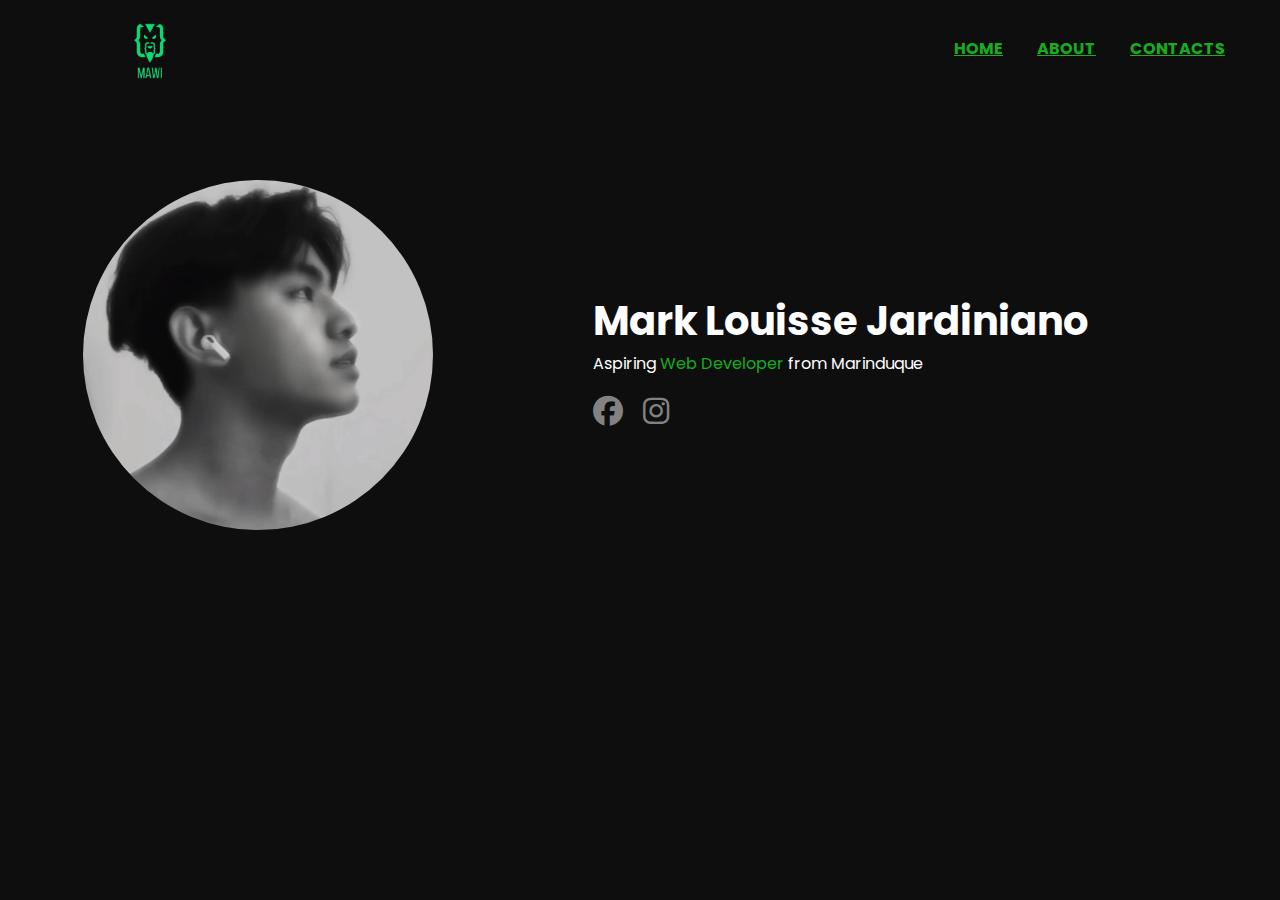
<file: index.html>
<!DOCTYPE html>
<html lang="en">
<head>
    <meta charset="UTF-8">
    <meta http-equiv="X-UA-Compatible" content="IE=edge">
    <meta name="viewport" content="width=device-width, initial-scale=1.0">
    <link rel="stylesheet" href="https://cdnjs.cloudflare.com/ajax/libs/font-awesome/6.3.0/css/all.min.css">
    <link rel="stylesheet" href="css/style.css">
    <title>Home</title>
</head>
<body>
    <header>
    <nav>
        <div class="logo">
        <img src="images/logos-.png" alt="">
        <input type="checkbox" id="check">
        <label for="check" id="checkbtn"><i class="fa-solid fa-bars"></i></label>
        <ul>
            <li><a href="index.html">Home</a></li>
            <li><a href="about.html">About</a></li>
            <li><a href="contact.html">Contacts</a></li>
        </ul>
    </div>
    </nav>
    </header>
    <div class="pro" id="pro">
        <div class="pf">
        <img src="images/pro.jpg" alt="">
        </div>
        <div class="pf-text" id="pf-text">
            <h1>Mark Louisse Jardiniano</h1>
            <p>Aspiring <span>Web Developer</span> from Marinduque</p>
         <div class="acc" id="acc">
            <i class="fa-brands fa-facebook" style="color: #828282;"></i>
            <i class="fa-brands fa-instagram" style="color: #828282;"></i>

        </div>
    </div>
</body>
</html>
</file>
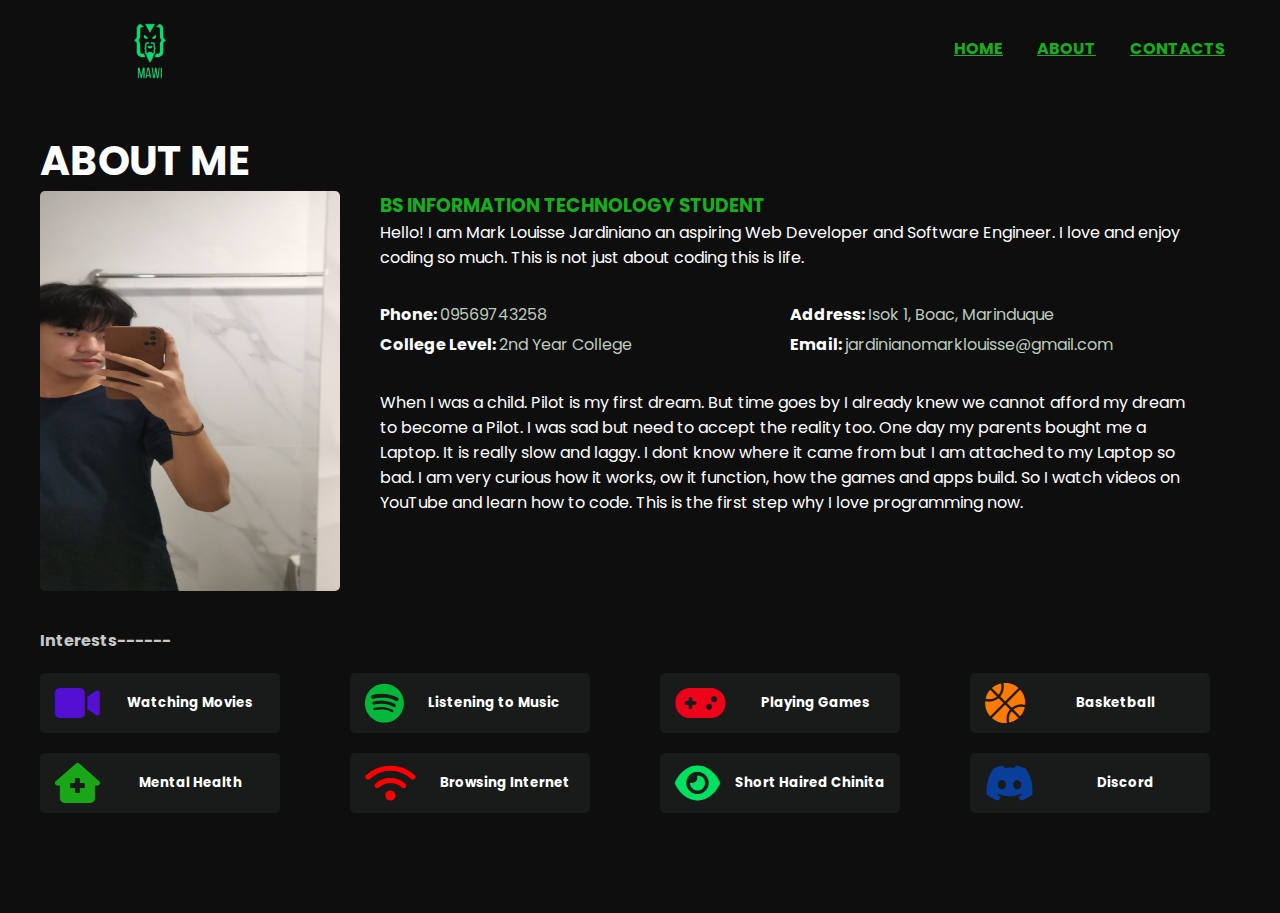
<file: about.html>
<!DOCTYPE html>
<html lang="en">
<head>
    <meta charset="UTF-8">
    <meta http-equiv="X-UA-Compatible" content="IE=edge">
    <meta name="viewport" content="width=device-width, initial-scale=1.0">
    <link rel="stylesheet" href="css/style.css">
    <link rel="stylesheet" href="https://cdnjs.cloudflare.com/ajax/libs/font-awesome/6.3.0/css/all.min.css">
    <title>About</title>
</head>
<body>
    <header>
    <nav>
        <div class="logo">
        <img src="images/logos-.png" alt="">
        
        <input type="checkbox" id="check">
        <label for="check" id="checkbtn"><i class="fa-solid fa-bars"></i></label>

        <ul id="4ares">
            <li><a href="index.html">Home</a></li>
            <li><a href="about.html">About</a></li>
            <li><a href="contact.html">Contacts</a></li>
        </ul>
    </div>
    </nav>
    </header>
    <div class="about-head" id="about-head">
        <h2>About Me</h2>
    </div>
    <div class="about" id="about">
        <div class="about-img">
            <img src="images/pro1.jpg" alt="">
        </div>
    <div class="about-text">
        <h3>BS INFORMATION TECHNOLOGY STUDENT</h3>
        <p>Hello! I am Mark Louisse Jardiniano an aspiring Web Developer and Software Engineer. I love and enjoy coding so much. This is not just about coding this is life.</p>

        <ul>
            <li>Phone: <span>09569743258</span></li>
            <li>Address: <span>Isok 1, Boac, Marinduque</span></li>
            <li>College Level: <span> 2nd Year College</span></li>
            <li>Email: <span>jardinianomarklouisse@gmail.com</span></li>
        </ul>
        <p>When I was a child. Pilot is my first dream. But time goes by I already knew we cannot afford my dream to become a Pilot. I was sad but need to accept the reality too. One day my parents bought me a Laptop. It is really slow and laggy. I dont know where it came from but I am attached to my Laptop so bad. I am very curious how it works, ow it function, how the games and apps build. So I watch videos on YouTube and learn how to code. This is the first step why I love programming now.</p>
    </div>
    </div>

    <div class="interest" id="interest">
        <div class="head">
            <h4>Interests------</h4>
        </div>
        <div class="all">
        <div class="container" id="container">
            <i class="fa-solid fa-video" style="color: #530fd2;"></i>
            <h5>Watching Movies</h5>
            </div>
            <div class="container" id="container">
                <i class="fa-brands fa-spotify" style="color: #04b93a;"></i>
            <h5>Listening to Music</h5>
             </div>
             <div class="container" id="container">
                <i class="fa-solid fa-gamepad" style="color: #ed021a;"></i>
            <h5>Playing Games</h5>
        </div>
            <div class="container" id="container">
                <i class="fa-solid fa-basketball" style="color: #ff7b00;"></i>
            <h5>Basketball</h5>
        </div>
        <div class="container" id="container">
            <i class="fa-solid fa-house-medical" style="color: #19a617;"></i>
            <h5>Mental Health</h5>
        </div>
        <div class="container" id="container">
            <i class="fa-solid fa-wifi" style="color: #ff0000;"></i>
            <h5>Browsing Internet</h5>
        </div>
        <div class="container" id="container">
            <i class="fa-solid fa-eye" style="color: #00e061;"></i>
            <h5>Short Haired Chinita</h5>
        </div>
        <div class="container" id="container">
            <i class="fa-brands fa-discord" style="color: #093e9a;"></i>
            <h5>Discord</h5>
        </div>
    </div>
    </div>

</body>
</html>
</file>
<file: css/style.css>
@import url('https://fonts.googleapis.com/css2?family=Lobster&family=Poppins:wght@100;200;300;400;500;600;700;800;900&display=swap');
*{
    font-family: 'sans-serif', 'Poppins';
    padding: 0;
    margin: 0;
    box-sizing: border-box;
}
body {
    background-color: #0e0e0f;
    width: 100%;
}
header {
    position: fixed;
    width: 100%;
    top: 0;
    right: 0;
    z-index: 1000;
    display: flex;
    justify-content: space-between;
    align-items: center;
    padding: 6px 100px;
    padding-right: 40px;
    transition: 0.5 linear;
    background: #0e0e0f;
}
.logo img {
    width: 100px;
    border-radius: 50% ;
    margin:7px 0;
}
nav {
    width: 100%;
    height: 80px;
}
nav ul {
    float: right;
    list-style:none;
}
nav ul li {
    display: inline-block;
    list-style: none;
}
nav ul li a {
    position: relative;
    font-size: 1rem;
    text-transform: uppercase;
    font-weight: 500;
    color: rgb(23, 173, 30);
    font-weight: bold;
    display: block ;
    padding: 15px;
    padding-top: 25px;
    padding-right: 30px;
}
nav ul li a:hover {
    color: rgb(0, 255, 13);
}

nav ul {
    float: right;
    list-style: none;
}
nav ul li {
    display: inline-block;
    line-height: 80px;
}
nav ul li a{
    position: relative;
    font-size: 1rem;
    text-transform: uppercase;
    font-weight: 500;
    color: rgb(23, 173, 30);
    font-weight: bold;
    display: block ;
    padding: 3px 15px;
}
#checkbtn {
    color: rgb(23, 173, 30);
    font-size: 30px;
    line-height: 80px;
    margin-right: 10px;
    cursor: pointer;
    float: right;
    display: none;
}
#check {
    display: none;
}
#check:checked ~ ul {
    left: 0;
}

.pro {
    display: flex;
    justify-content: center;
    align-items: center;
    padding: 130px;
    padding-top: 180px;
    padding-left: 20px;
    padding-bottom: 20px;
}
.pf img{
    width: 350px;
    margin-right: 160px;
    border-radius: 50%;
    opacity: .8;
}
.pf-text h1{
    color: #fff;
    font-size: 2.5rem;
}
.pf-text p{
    color: #fff;
}
.pf-text span {
    color: rgb(23, 173, 30);
}
.acc {
    display: flex;
    font-size: 30px;
    margin-top: 20px;
    flex-wrap: wrap;
    gap: 20px;
    
}

.about-head {
    margin-top: 130px;
    margin-left: 40px;
    color: #fff;
    font-size: 1.7rem;
    text-transform: uppercase;
}
.about {
    display: flex;
    margin-top: 0px;
    margin-right: 80px;
}
.about-img img{
    width: 300px;
    height: 400px;
    margin-left: 40px;
    border-radius: 5px;
}
.about-text {
    margin-left: 40px;
}
.about-text h3 {
    color: rgb(23, 173, 30);
}
.about-text p {
    color: #fff;
    font-size: 1rem;
}
.about-text ul {
    margin-top: 30px;
    margin-bottom: 30px;
    list-style: none;
    color: #fff;
    display: grid;
    grid-template-columns: repeat(2, 1fr);
}

.about-text ul li {
    font-weight: bold;
    line-height: 30px;
}
.about-text span {
    color: rgb(190, 202, 191);
    font-weight: normal;
}
.head {
    color: #c7c8c8;
    margin-left: 40px;
    margin-top: 30px;
}
.all {
    display: grid;
    grid-template-columns: repeat(4,1fr);
    margin-left: 40px;
    margin-bottom: 100px;
}
.container {
    display: flex;
    flex-direction: row;
    margin-right: 50px;
    margin-top: 20px;
    width: 240px;
    height: 60px;
    border-radius: 5px;
    background-color: #191a1a;
}
.container h5 {
    display: flex;
    align-items: center;
    justify-content: center;
    width: 150px;
    color: #fff;
}
.container i {
    display: flex;
    font-size: 40px;
    margin-left: 15px;
    margin-right: 15px;
    justify-content: center;
    align-items: center;
}

.contact-all {
    display: grid;
    grid-template-columns: repeat(2,1fr);
    margin-left: 40px;
    margin-bottom: 100px;
}
.containers {
    display: flex;
    flex-direction: row;
    margin-right: 50px;
    margin-top: 20px;
    width: 600px;
    height: 100px;
    border-radius: 5px;
    background-color: #191a1a;
}
.containers h6{
    display: flex;
    margin-top: 25px;
    margin-bottom: 45px;
    color: #fff;
    font-size: 16px;
    margin-left: 20px;
}
.containers i {
    display: flex;
    font-size: 40px;
    margin-left: 35px;
    margin-right: 15px;
    justify-content: center;
    align-items: center;
}

.container-contact {
    margin-right: 50px;
    margin-top: 20px;
    margin-bottom: 100px;
    margin-left: 40px;
    width: 1260px;
    height: 500px;
    border-radius: 5px;
    background-color: #191a1a;
}
.container-contact .inputs input{
    margin-left: 50px;
    margin-top: 40px;
    width: 550px;
    height: 50px;
    background-color: #363636;
    border-radius: 7px;
}
input::placeholder {
    
    color: #1e1f1f;
}
.container-contact .inputs-sub input{
    margin-left: 50px;
    margin-top: 40px;
    
    width: 1155px;
    height: 50px;
    background-color: #363636;
    border-radius: 7px;
}
.inputs-sub input::placeholder {
    
    color: #1e1f1f;
}

.container-contact .inputs-subs input{
    margin-left: 50px;
    margin-top: 10px;
    width: 1155px;
    height: 200px;
    background-color: #363636;
    border-radius: 7px;
}
.inputs-subs input::placeholder {
    color: #1e1f1f;
}
button {
    background-color: rgb(23, 173, 30);
    border-radius: 15px;
    color: #000;
    padding: 10px;
    font-weight: bold;
    margin-top: 40px;
    margin-left: 570px;
}
@media  screen and (max-width: 414px) {
    html,body {
        width: 100%;
        height: 100%;
    }
   header {
    padding-left: 50px;
    }
    .pro {
        display: grid;
        justify-content: center;
        align-items: center;
        padding: 130px;
        padding-top: 180px;
        padding-left: 20px;
        padding-bottom: 20px;
    }
    .pf img{
        display: none;
    }
    .pf-text h1{
        margin-top: 40px;
        color: #fff;
        font-size: 2.5rem;
        text-align: center;
        width: 300px;
        margin-left: 150px;
        font-size: 40px;
        line-height: 40px;
        margin-bottom: 20px;

    }
    .pf-text p{
        color: #fff;
        font-size: 22px;
        font-weight: bold;
        margin-left: 125px;
        width: 350px;
        text-align: center;
    }
    .pf-text span {
        color: rgb(23, 173, 30);
    }
    .acc {
        display: flex;
        font-size: 30px;
        margin-top: 20px;
        margin-left: 258px;
        flex-wrap: wrap;
        gap: 20px;
        
    }
    nav ul li a:hover {
        color: rgb(0, 255, 13);
    }


    nav ul {
        position: fixed;
        width: 100%;
        height: 100vh;
        background: #0e0e0f;
        top: 80px;
        left: -100%;
        text-align: center;
        transform: all .5s;
    }
    nav ul li {
        display: block;
        margin: 60px 0;
        line-height: 30px;
    }
    nav ul li a {
        color: rgb(23, 173, 30);
    }
    #checkbtn {
        display: block;
    }



    .about-head {
        margin-top: 130px;
        margin-left: 40px;
        color: #fff;
        font-size: 2rem;
        text-transform: uppercase;
    }
    .about {
        display: grid;
        grid-template-columns: repeat(1,1fr);
        margin-top: 0px;
        margin-right: 80px;
    }
    .about-img img{
        width: 340px;
        height: 400px;
        margin-left: 40px;
        border-radius: 5px;
    }
    .about-text {
        margin-left: 40px;
        width: 360px;
    }
    .about-text h3 {
        color: rgb(23, 173, 30);
        margin-bottom: 20px;
    }
    .about-text p {
        color: #fff;
        font-size: 1rem;
    }
    .about-text ul {
        margin-top: 30px;
        margin-bottom: 30px;
        list-style: none;
        color: #fff;
        display: grid;
        grid-template-columns: repeat(1, 1fr);
    }
    
    .about-text ul li {
        font-weight: bold;
        line-height: 30px;
    }
    .about-text span {
        color: rgb(190, 202, 191);
        font-weight: normal;
    }
    .head {
        color: #c7c8c8;
        margin-left: 40px;
        margin-top: 30px;
        font-size: 1.4rem;
    }
    .all {
        display: grid;
        grid-template-columns: repeat(1,1fr);
        margin-left: 40px;
        margin-right: 40px;
        margin-bottom: 100px;
    }
    .container {
        display: flex;
        flex-direction: row;
        margin-right: 30px;
        margin-top: 20px;
        width: 340px;
        height: 60px;
        border-radius: 5px;
        background-color: #191a1a;
    }
    .container h5 {
        display: flex;
        align-items: center;
        justify-content: center;
        margin-left: 15px;
        width: 150px;
        color: #fff;
    }
    .container i {
        display: flex;
        font-size: 30px;
        margin-left: 35px;
        margin-right: 15px;
        justify-content: center;
        align-items: center;
    }


    .contact-all {
        display: grid;
        grid-template-columns: repeat(1,1fr);
        margin-left: 40px;
        margin-bottom: 100px;
    }
    .containers {
        display: flex;
        flex-direction: row;
        margin-right: 50px;
        margin-top: 20px;
        width: 350px;
        height: 100px;
        border-radius: 5px;
        background-color: #191a1a;
    }
    .containers h6{
        display: flex;
        margin-top: 33px;
        margin-bottom: 45px;
        color: #fff;
        font-size: 12px;
        margin-left: 20px;
    }
    .containers i {
        display: flex;
        font-size: 25px;
        margin-left: 35px;
        margin-right: 15px;
        justify-content: center;
        align-items: center;
    }
    
    .container-contact {
        margin-right: 50px;
        margin-top: 20px;
        margin-bottom: 100px;
        margin-left: 40px;
        width: 350px;
        height: 530px;
        border-radius: 5px;
        background-color: #191a1a;
    }
    .container-contact .inputs input{
        margin-left: 25px;
        margin-top: 25px;
        width: 300px;
        height: 50px;
        background-color: #363636;
        border-radius: 7px;
    }
    input::placeholder {
        
        color: #1e1f1f;
    }
    .container-contact .inputs-sub input{
        margin-left: 25px;
        margin-top: 25px;
        
        width: 300px;
        height: 50px;
        background-color: #363636;
        border-radius: 7px;
    }
    .inputs-sub input::placeholder {
        
        color: #1e1f1f;
    }
    
    .container-contact .inputs-subs input{
        margin-left: 25px;
        margin-top: 10px;
        width: 300px;
        height: 200px;
        background-color: #363636;
        border-radius: 7px;
    }
    .inputs-subs input::placeholder {
        color: #1e1f1f;
    }
    button {
        background-color: rgb(23, 173, 30);
        border-radius: 15px;
        color: #000;
        padding: 10px;
        font-weight: bold;
        margin-top: 30px;
        margin-left: 115px;
    }
}


@media screen and (min-width: 415px) and (max-width: 600px){
    html,body {
        width: 100%;
        height: 100%;
    }
   header {
    padding-left: 50px;
    }
    .pro {
        display: grid;
        justify-content: center;
        align-items: center;
        padding: 130px;
        padding-top: 180px;
        padding-left: 20px;
        padding-bottom: 20px;
    }
    .pf img{
        display: none;
    }
    .pf-text h1{
        margin-top: 40px;
        color: #fff;
        font-size: 2.5rem;
        text-align: center;
        width: 410px;
        margin-left: 125px;
        line-height: 40px;
        margin-bottom: 20px;

    }
    .pf-text p{
        color: #fff;
        font-size: 22px;
        font-weight: bold;
        margin-left: 155px;
        width: 350px;
        text-align: center;
    }
    .pf-text span {
        color: rgb(23, 173, 30);
    }
    .acc {
        display: flex;
        font-size: 30px;
        margin-top: 20px;
        margin-left: 290px;
        flex-wrap: wrap;
        gap: 20px;
        
    }
    nav ul li a:hover {
        color: rgb(0, 255, 13);
    }


    nav ul {
        position: fixed;
        width: 100%;
        height: 100vh;
        background: #0e0e0f;
        top: 80px;
        left: -100%;
        text-align: center;
        transform: all .5s;
    }
    nav ul li {
        display: block;
        margin: 60px 0;
        line-height: 30px;
    }
    nav ul li a {
        color: rgb(23, 173, 30);
    }
    #checkbtn {
        display: block;
    }
    .about-head {
        margin-top: 130px;
        margin-left: 40px;
        color: #fff;
        font-size: 2rem;
        text-transform: uppercase;
    }
    .about {
        display: grid;
        grid-template-columns: repeat(1,1fr);
        margin-top: 0px;
        margin-right: 80px;
    }
    .about-img img{
        width: 340px;
        height: 620px;
        margin-left: 40px;
        border-radius: 5px;
    }
    .about-text {
        margin-left: 40px;
        width: 340px;
    }
    .about-text h3 {
        color: rgb(23, 173, 30);
        margin-bottom: 20px;
        font-size: 23px;
    }
    .about-text p {
        color: #fff;
        font-size: 1rem;
    }
    .about-text ul {
        margin-top: 30px;
        margin-bottom: 30px;
        list-style: none;
        color: #fff;
        display: grid;
        grid-template-columns: repeat(1, 1fr);
    }
    
    .about-text ul li {
        font-weight: bold;
        line-height: 30px;
    }
    .about-text span {
        color: rgb(190, 202, 191);
        font-weight: normal;
    }
    .head {
        color: #c7c8c8;
        margin-left: 40px;
        margin-top: 30px;
        font-size: 1.4rem;
    }
    .all {
        display: grid;
        grid-template-columns: repeat(1,1fr);
        margin-left: 40px;
        margin-right: 40px;
        margin-bottom: 100px;
    }
    .container {
        display: flex;
        flex-direction: row;
        margin-right: 30px;
        margin-top: 20px;
        width: 340px;
        height: 60px;
        border-radius: 5px;
        background-color: #191a1a;
    }
    .container h5 {
        display: flex;
        align-items: center;
        justify-content: center;
        margin-left: 15px;
        width: 150px;
        color: #fff;
    }
    .container i {
        display: flex;
        font-size: 30px;
        margin-left: 35px;
        margin-right: 15px;
        justify-content: center;
        align-items: center;
    }


    .contact-all {
        display: grid;
        grid-template-columns: repeat(1,1fr);
        margin-left: 40px;
        margin-bottom: 100px;
    }
    .containers {
        display: flex;
        flex-direction: row;
        margin-right: 50px;
        margin-top: 20px;
        width: 340px;
        height: 100px;
        border-radius: 5px;
        background-color: #191a1a;
    }
    .containers h6{
        display: flex;
        margin-top: 33px;
        margin-bottom: 45px;
        color: #fff;
        font-size: 12px;
        margin-left: 15px;
    }
    .containers i {
        display: flex;
        font-size: 25px;
        margin-left: 35px;
        margin-right: 15px;
        justify-content: center;
        align-items: center;
    }
    
    .container-contact {
        margin-right: 50px;
        margin-top: 20px;
        margin-bottom: 100px;
        margin-left: 40px;
        width: 340px;
        height: 530px;
        border-radius: 5px;
        background-color: #191a1a;
    }
    .container-contact .inputs input{
        margin-left: 25px;
        margin-top: 25px;
        width: 290px;
        height: 50px;
        background-color: #363636;
        border-radius: 7px;
    }
    input::placeholder {
        
        color: #1e1f1f;
    }
    .container-contact .inputs-sub input{
        margin-left: 25px;
        margin-top: 25px;
        
        width: 290px;
        height: 50px;
        background-color: #363636;
        border-radius: 7px;
    }
    .inputs-sub input::placeholder {
        
        color: #1e1f1f;
    }
    
    .container-contact .inputs-subs input{
        margin-left: 25px;
        margin-top: 10px;
        width: 290px;
        height: 200px;
        background-color: #363636;
        border-radius: 7px;
    }
    .inputs-subs input::placeholder {
        color: #1e1f1f;
    }
    button {
        background-color: rgb(23, 173, 30);
        border-radius: 15px;
        color: #000;
        padding: 10px;
        font-weight: bold;
        margin-top: 30px;
        margin-left: 110px;
    }
}
</file>
